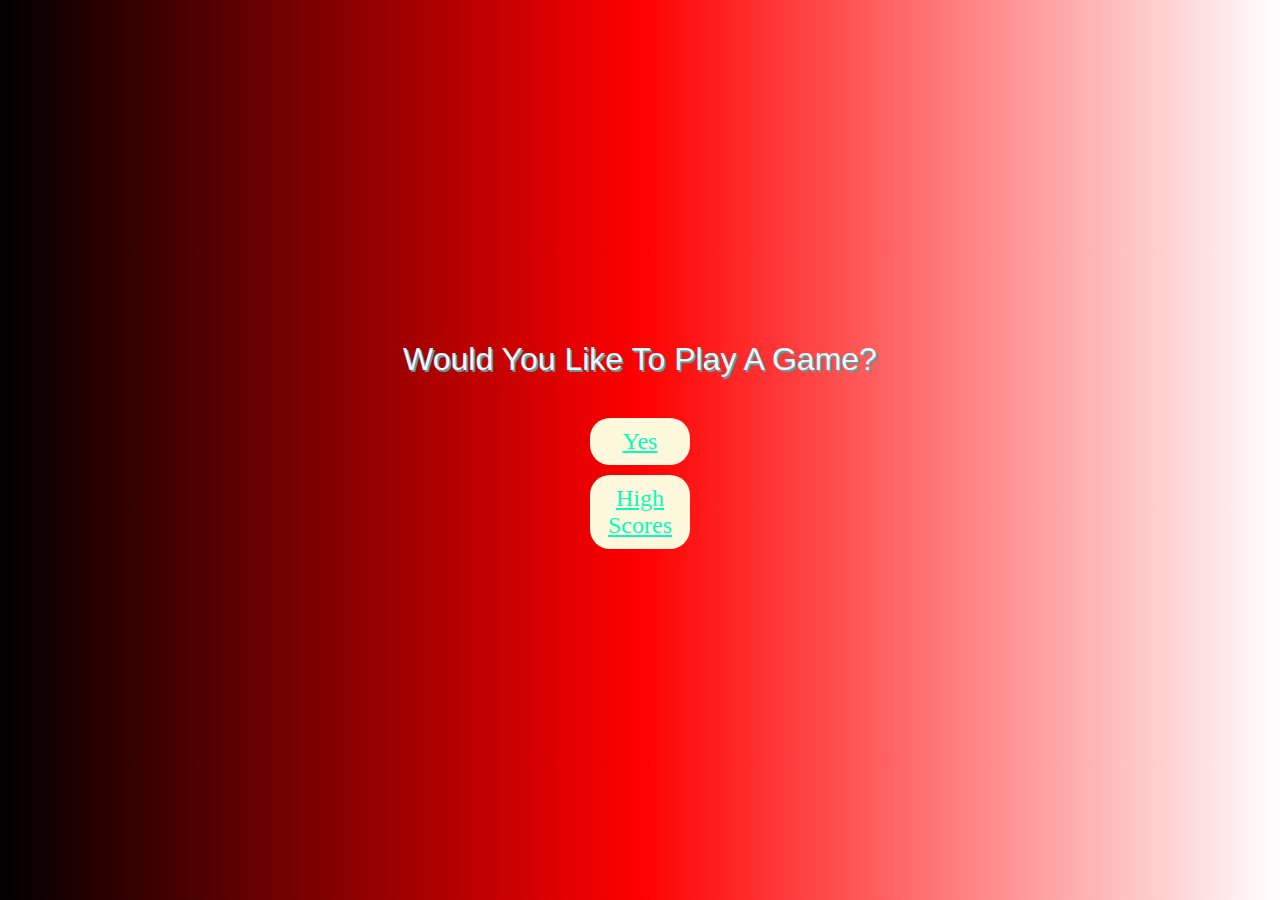
<file: index.html>
<!DOCTYPE html>
<html lang="en">
<head>
    <meta charset="UTF-8">
    <meta http-equiv="X-UA-Compatible" content="IE=edge">
    <meta name="viewport" content="width=device-width, initial-scale=1.0">
    <link rel="stylesheet" href="style.css">
    <title>Home Page</title>
</head>
<body>
    <div class="container">
        <div id="home" class="flex-column flex-center">
            <h1>Would You Like To Play A Game?</h1>
            <a href="game.html" class="btn">Yes</a>
            <a href="highscores.html" id="highscore-btn"
            class="btn">High Scores</a>
        </div>
    </div> 
</body>
</html>
</file>
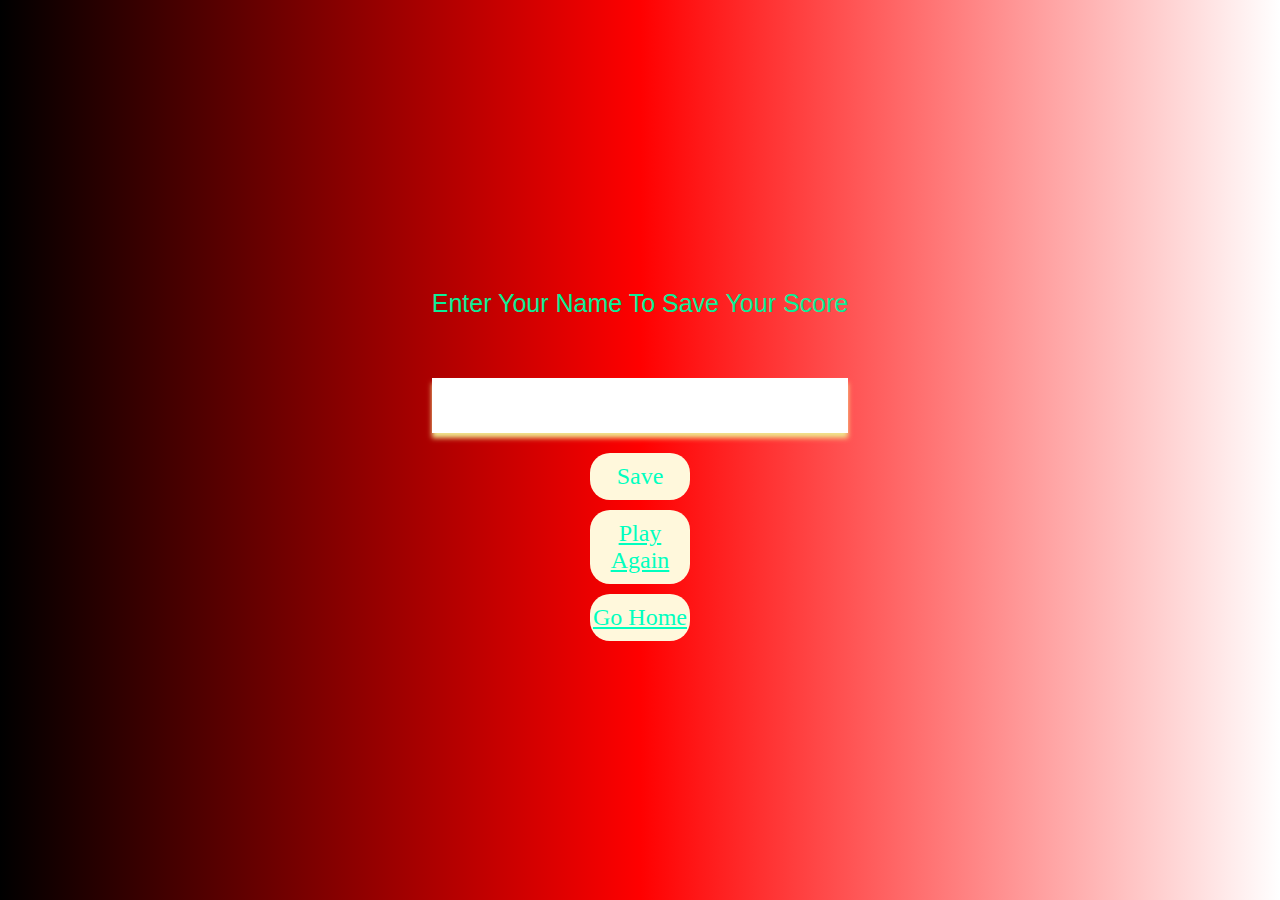
<file: end.html>
<!DOCTYPE html>
<html lang="en">
<head>
    <meta charset="UTF-8">
    <meta http-equiv="X-UA-Compatible" content="IE=edge">
    <meta name="viewport" content="width=device-width, initial-scale=1.0">
    <title>The End</title>
    <link rel="stylesheet" href="style.css">
</head>
<body>
    <div class="container">
        <div id="end" class="flex-center flex-column">
            <h1 id="finalScore">0</h1>
            <form class="end-form-container">
                <h2 id="end-text">Enter Your Name To Save Your Score</h2>
                <input type="text" name="name" id="username" placeholder="Enter your name">
                <button class="btn" id="saveScoreBtn" type="submit" onclick="saveHighScore(event)" disabled>Save</button>
            </form>
            <a href="game.html" class="btn">Play Again</a>
            <a href="index.html" class="btn">Go Home</a> 
        </div>
    </div>
    <script src="end.js"></script>
    
</body>
</html>
</file>
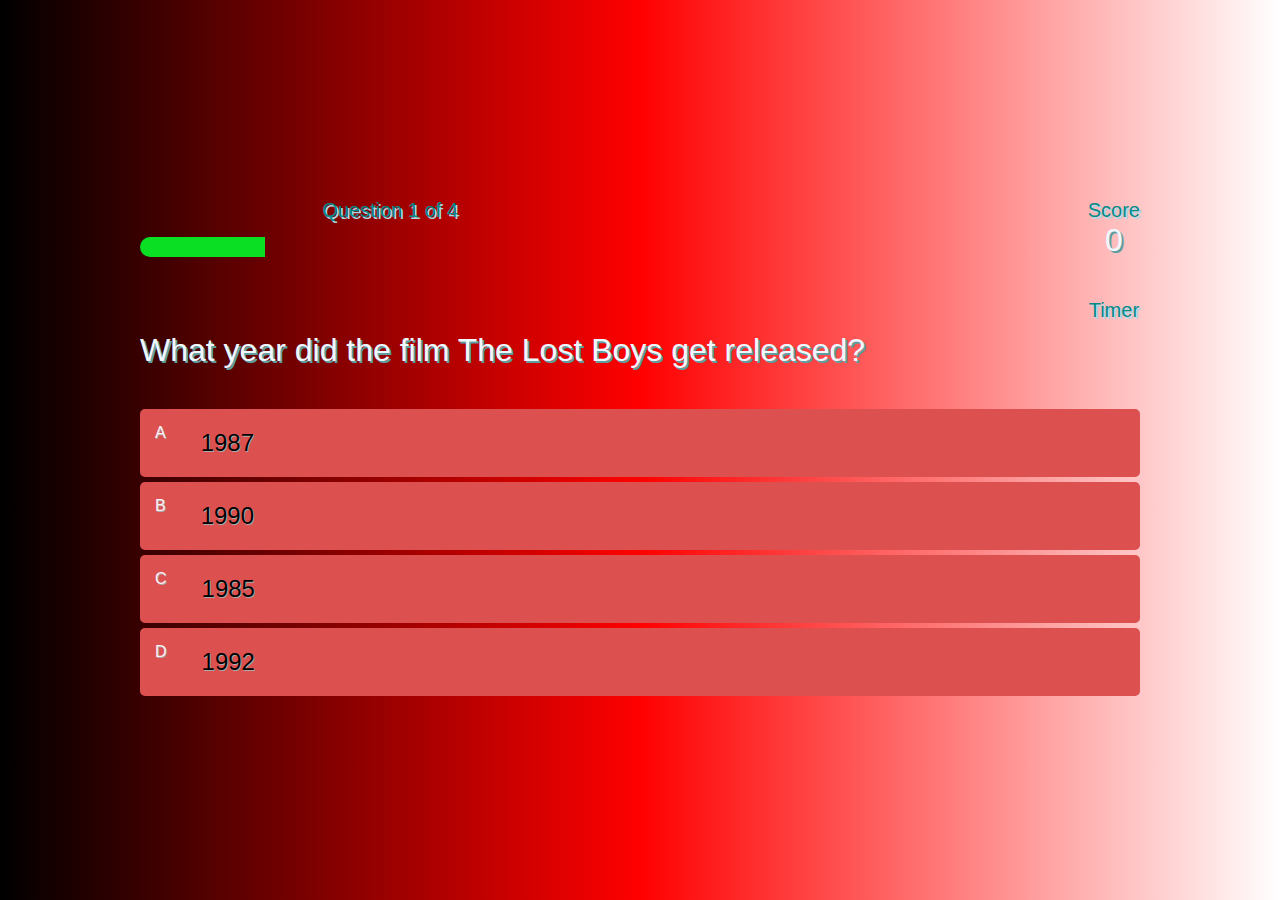
<file: game.html>
<!DOCTYPE html>
<html lang="en">
<head>
    <meta charset="UTF-8">
    <meta http-equiv="X-UA-Compatible" content="IE=edge">
    <meta name="viewport" content="width=device-width, initial-scale=1.0">
    <link rel="stylesheet" href="style.css">
    <link rel="stylesheet" href="game.css">
    <title>Game</title>
</head>
<body>
    <div class="container">
        <div id="game" class="justify-center flex-column">
            <div id="hud">
                <div class="hud-item">
                    <p id="progressText" class="hud-prefix">
                        Question
                    </p>
                    <div id="progressBar">
                        <div id="progressBarFull"></div>
                    </div>
                </div>
                <div class="hud-item">
                    <p class="hud-prefix">
                        Score
                    </p>
                    <h1 class="hud-main-text" id="score">
                        0
                    </h1>
                    <p class="hud-prefix">
                        Timer
                    </p>
                    <h1 class="timer">
                    </h1>
                </div>
            </div>
            <h1 id="question">What is the answer to this question?</h1>
            <div class="choice-container">
                <p class="choice-prefix">A</p>
                <p class="choice-text" data-number="1">Choice</p>
            </div>
            <div class="choice-container">
                <p class="choice-prefix">B</p>
                <p class="choice-text" data-number="2">Choice 2</p>
            </div>
            <div class="choice-container">
                <p class="choice-prefix">C</p>
                <p class="choice-text" data-number="3">Choice 3</p>
            </div>
            <div class="choice-container">
                <p class="choice-prefix">D</p>
                <p class="choice-text" data-number="4">Choice 4</p>
            </div>
        </div>
    </div>
    <script src="game.js"></script>
    
</body>
</html>
</file>
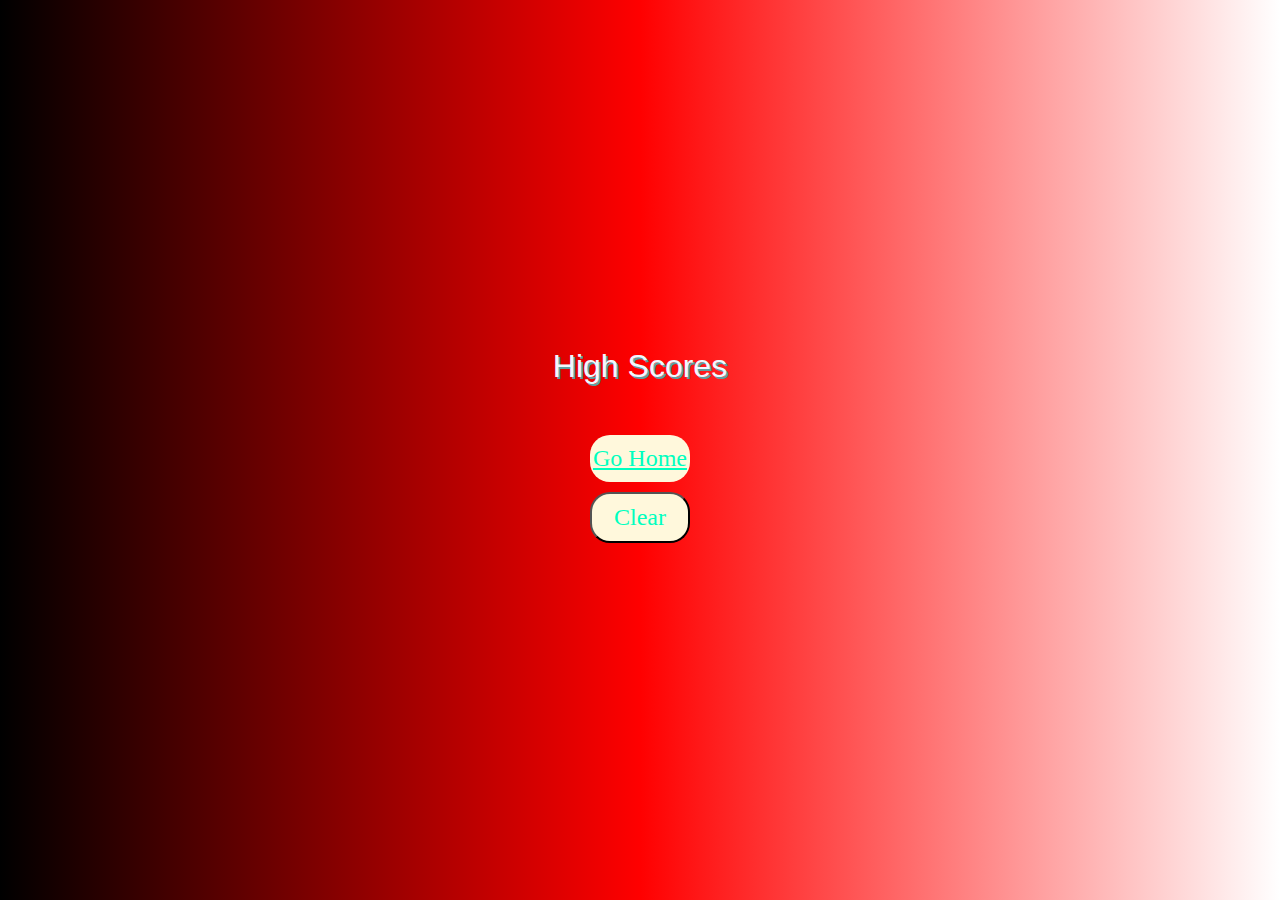
<file: highscores.html>
<!DOCTYPE html>
<html lang="en">
<head>
    <meta charset="UTF-8">
    <meta http-equiv="X-UA-Compatible" content="IE=edge">
    <meta name="viewport" content="width=device-width, initial-scale=1.0">
    <title>High Scores</title>
    <link rel="stylesheet" href="style.css">
    <link rel="stylesheet" href="highscores.css">
</head>
<body>
    <div class="container">
        <div id="highScores" class="flex-center flex-column">
            <h1 id="finalScore">High Scores</h1>
            <ul id="highScoresList">
                <li class="high-score"></li>
            </ul>

            <a href="index.html" class="btn">Go Home</a>
            <button class="btn" id="clear">Clear</button>
        </div>
    </div>
    <script src="highscores.js"></script>
</body>
</html>
</file>
<file: style.css>
:root {
    background-image: linear-gradient(to left,white,red,black);
}

* {
    box-sizing: border-box;
    margin: 0;
    padding: 0;
    font-family: Impact, Haettenschweiler, 'Arial Narrow Bold', sans-serif;
    font-weight: 200;
}

h1 {
    color: aliceblue;
    margin-bottom: 40px;
    text-shadow:2px 2px cadetblue;
}

h2 {
    margin-bottom: 60px;
}

.container {
    width:100vw;
    height:100vh;
    display: flex;
    justify-content: center;
    align-items: center;
    max-width: 1000px;
    margin: auto;
    padding: 20px;
}

.flex-column {
    display: flex;
    flex-direction: column;
}

.flex-center {
    justify-content: center;
    align-items: center;
}
.justify-center {
    justify-content:center;
}

.text-center {
    text-align: center;
}

.hidden {
    display: none;
}

.btn {
    font-size: 150%;
    font-family: fantasy;
    padding: 10px 0px;
    width: 100px;
    text-align: center;
    margin-bottom: 10px;
    color: #00ffbf;
    border-radius: 20px;
    background: cornsilk;
}

.btn:hover {
    cursor: pointer;
    box-shadow: 0 10px 10px 0 purple;
    transition:  scaleY(1.5);
}

.btn[disabled]:hover {
    cursor: not-allowed;
    box-shadow: none;
    transform: none;
}



/*End Page CSS*/
.end-form-container {
    width: 100%;
    display: flex;
    flex-direction: column;
    align-items: center;
    max-width: 1000px;
}

input {
    margin-bottom: 10px;
    width: 600px;
    padding: 20px;
    border: none;
    box-shadow: 0 5px 5px 0 khaki;
}

input::placeholder {
    color: white;
}

#username {
    margin-bottom: 20px;
    width: 100%;
    outline: none;
}

#end-text {
   font-size: 25px;
   color:rgb(11, 238, 151);
    text-align: center;
}

#saveScoreBtn {
    border: none;
}
</file>
<file: game.css>
body {
    color: black;
    border-radius: 5px;
    text-shadow: 1px 1px darkgray;
    font-weight: 300;
}

.choice-container {
    display: flex;
    margin-bottom: 5px;
    width: 100%;
    border-radius: 5px;
    background: rgb(221, 80, 80);
    min-width: 1000px;
}

.choice-container:hover {
    cursor: pointer;
    box-shadow: 0 10px 10px 0 purple;
    transition:  scaleY(1.5);
}

.choice-prefix {
    padding: 15px 15px;
    color:lavenderblush;
}

.choice-text {
    padding: 20px;
    font-size:150%;
    width: 100%;
}

.correct {
    background: linear-gradient(32deg,rgba(11,223,36) 0%, rgb(41,232,111) 100%) ;
} 

.incorrect {
    background: linear-gradient(32deg,rgba(230,29,29,1) 0%, rgb(224,11,11,1) 100%);
}

#hud {
    display: flex;
    justify-content: space-between;
}

.hud-prefix  {
    text-align:center ;
    font-size: 20px;
    color: darkcyan;
    text-shadow: 2px 2px lightblue;
    margin-top: 150x;
}

.timer {
    color: aliceblue;
    margin-bottom: 10px;
    text-shadow:2px 2px cadetblue;
}

.hud-main-text {
    text-align: center;
}

#progressBar {
    width: 500px;
    height: 20px;
    border: 20px solid rgb (11,223,36);
    margin-top: 15px;
    border-radius: 50px;
    overflow: hidden;
}

#progressBarFull {
    height: 100%;
    background: rgb(11,223,36);
    width: 0%;
}
</file>
<file: highscores.css>
body {
   color: black; 
}

#highScoresList {
    list-style: none;
    margin-bottom: 10px;
}

li {
    font-size: 25px;
    margin: 10px;
    border-style: ridge;
    border-radius: 5px;
}
</file>
